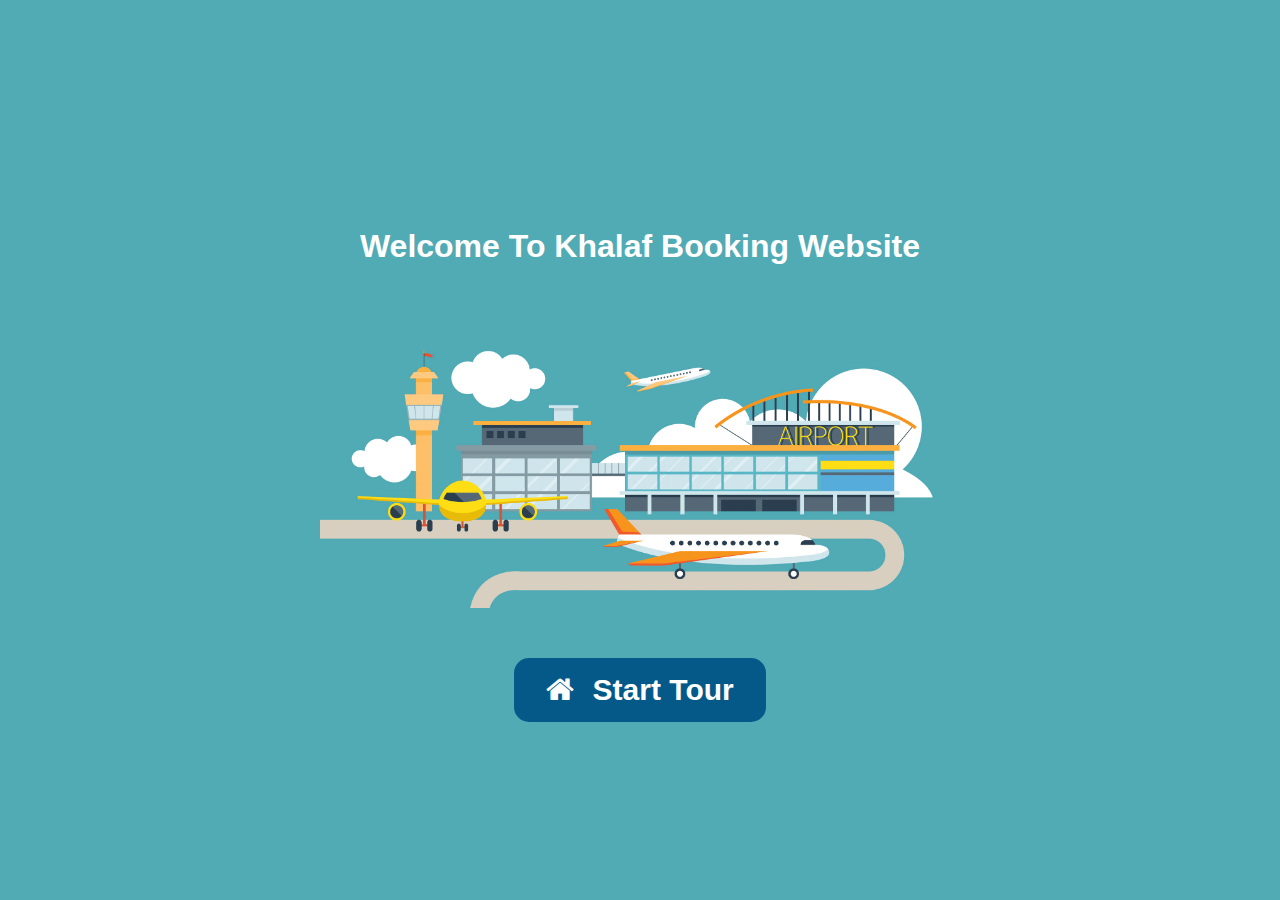
<file: Airport-Booking-System/index.html>
<!DOCTYPE html>
<html lang="en">

<head>
  <meta charset="UTF-8">
  <meta name="viewport" content="width=device-width, initial-scale=1.0">
  <title>Airport Booking</title>
  <!-- Add icon library -->
  <link rel="stylesheet" href="https://cdnjs.cloudflare.com/ajax/libs/font-awesome/4.7.0/css/font-awesome.min.css">
  <link rel="stylesheet" href="css/style.css">
</head>

<body>
  <div class="div1">
    <h1>Welcome To Khalaf Booking Website</h1>
    <img src="images/first_time_flying_airport.png" alt="Airport" style="width: 50%;">
    <a href="ChooseTripCategory.html">
      <button class="primary-btn"><i class="fa fa-home" style="margin-right: 10px;"></i> Start
        Tour</button>
    </a>
  </div>
</body>

</html>
</file>
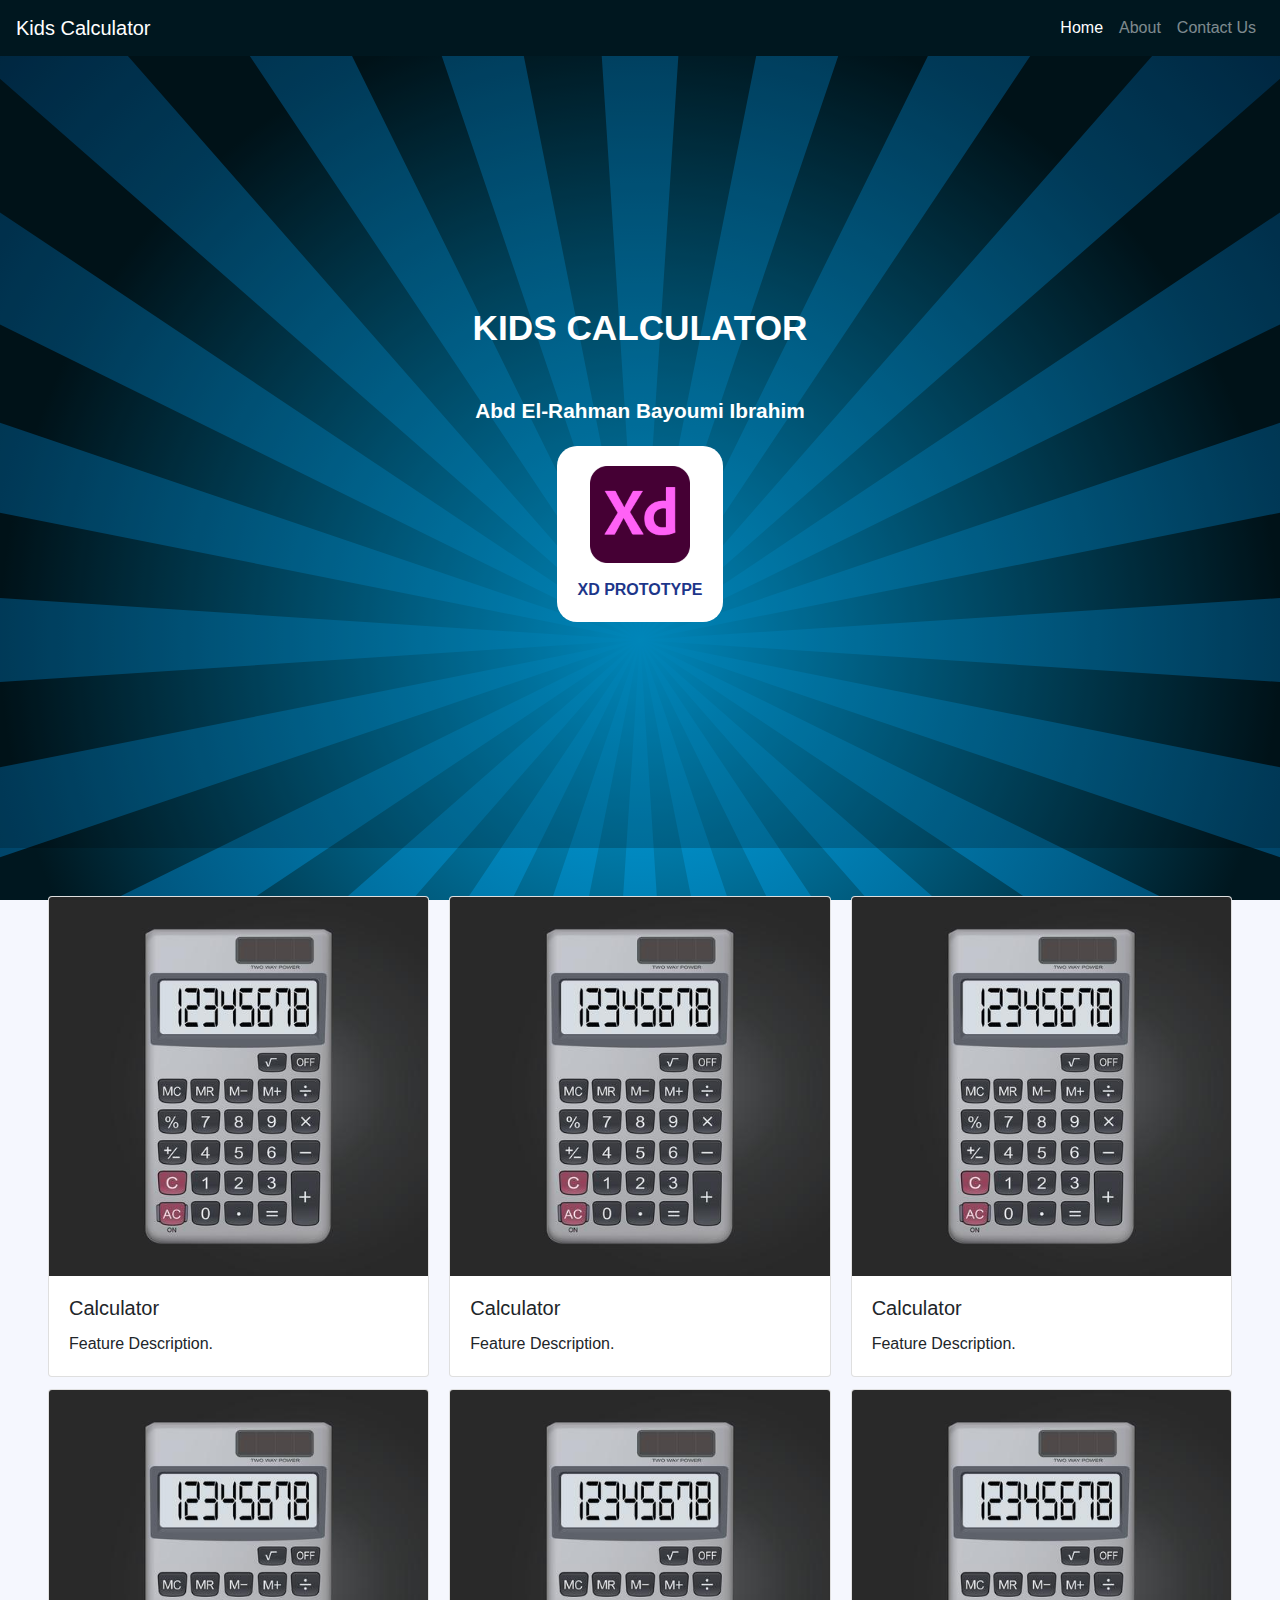
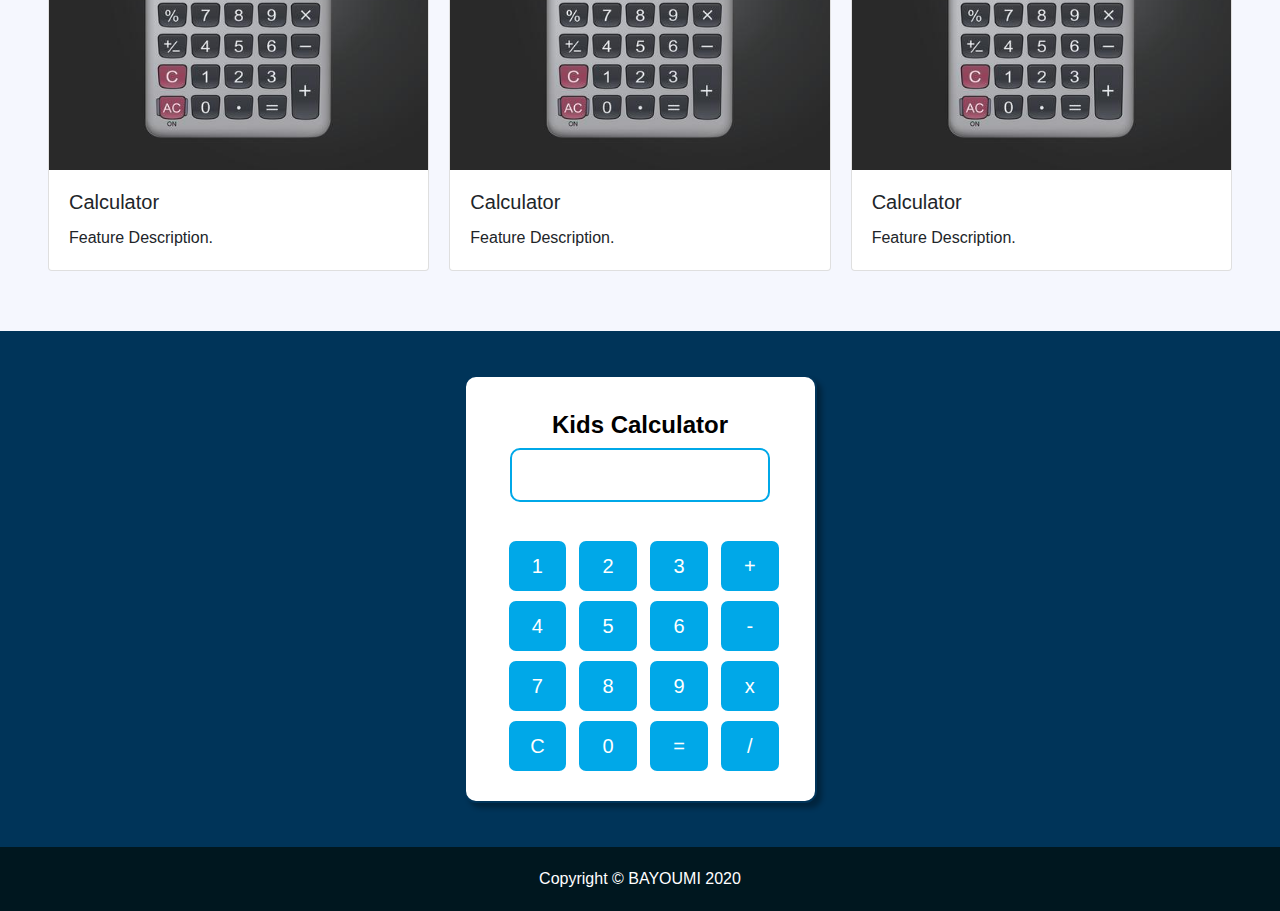
<file: Final-Project/index.html>
<!DOCTYPE html>
<html lang="en">

<head>
  <meta charset="UTF-8">
  <meta name="viewport" content="width=device-width, initial-scale=1.0">
  <title>Kids Calculator</title>
  <link rel="icon" type="image/png" href="images/favicon.png" />
  <link rel="stylesheet" href="https://stackpath.bootstrapcdn.com/bootstrap/4.5.2/css/bootstrap.min.css"
    integrity="sha384-JcKb8q3iqJ61gNV9KGb8thSsNjpSL0n8PARn9HuZOnIxN0hoP+VmmDGMN5t9UJ0Z" crossorigin="anonymous">
  <link rel="stylesheet" href="css/style.css">
</head>

<body>

  <div class="navbar navbar-expand-lg navbar-dark" style="background-color: #00171f;">
    <a class="navbar-brand" href="#">Kids Calculator</a>

    <button class="navbar-toggler" type="button" data-toggle="collapse" data-target="#navbarSupportedContent"
      aria-controls="navbarSupportedContent" aria-expanded="false" aria-label="Toggle navigation">
      <span class="navbar-toggler-icon"></span>
    </button>

    <div class="collapse navbar-collapse" id="navbarSupportedContent">
      <ul class="navbar-nav mr-auto">

      </ul>
      <ul class="navbar-nav">
        <li class="nav-item active">
          <a class="nav-link" href="#">Home <span class="sr-only">(current)</span></a>
        </li>
        <li class="nav-item">
          <a class="nav-link" href="#">About</a>
        </li>
        <li class="nav-item">
          <a class="nav-link" href="#">Contact Us</a>
        </li>
      </ul>
    </div>
  </div>
  <main>
    <header>
      <span class="title">KIDS CALCULATOR</span>
      <span class="usr">Abd El-Rahman Bayoumi Ibrahim</span>
      <div>
        <a href="https://xd.adobe.com/view/2640d24e-dbb9-42ab-a57b-a7b2ba0365bd-7313/" target="_blank" class="button">
          <figure><img src="images/xd.png" width="100px"></figure>
          <div class="text">
            XD Prototype
          </div>
        </a>
      </div>
    </header>

    <div class="card-columns m-5">
      <div class="card">
        <img src="images/7.jpg" class="card-img-top" alt="img-card">
        <div class="card-body">
          <h5 class="card-title">Calculator</h5>
          <p class="card-text">Feature Description.</p>
        </div>
      </div>
      <div class="card">
        <img src="images/7.jpg" class="card-img-top" alt="img-card">
        <div class="card-body">
          <h5 class="card-title">Calculator</h5>
          <p class="card-text">Feature Description.</p>
        </div>
      </div>
      <div class="card">
        <img src="images/7.jpg" class="card-img-top" alt="img-card">
        <div class="card-body">
          <h5 class="card-title">Calculator</h5>
          <p class="card-text">Feature Description.</p>
        </div>
      </div>
      <div class="card">
        <img src="images/7.jpg" class="card-img-top" alt="img-card">
        <div class="card-body">
          <h5 class="card-title">Calculator</h5>
          <p class="card-text">Feature Description.</p>
        </div>
      </div>
      <div class="card">
        <img src="images/7.jpg" class="card-img-top" alt="img-card">
        <div class="card-body">
          <h5 class="card-title">Calculator</h5>
          <p class="card-text">Feature Description.</p>
        </div>
      </div>
      <div class="card">
        <img src="images/7.jpg" class="card-img-top" alt="img-card">
        <div class="card-body">
          <h5 class="card-title">Calculator</h5>
          <p class="card-text">Feature Description.</p>
        </div>
      </div>
    </div>

  </main>
  <div class="calc-box">
    <!-- <div><span>Kids Calculator</span></div> -->
    <!-- <div>
    </div> -->
    <div id='calc-contain'>
      <span style="color: black;font-size: 1.5em;font-weight: 600;">Kids Calculator</span>

      <form name="calculator">
        <input type="text" name="answer"/>
        <br>

        <div><input type="button" value=" 1 " onclick="calculator.answer.value += '1'" />
          <input type="button" value=" 2 " onclick="calculator.answer.value += '2'" />
          <input type="button" value=" 3 " onclick="calculator.answer.value += '3'" />
          <input type="button" value=" + " onclick="calculator.answer.value += '+'" /></div>

        <div>
          <input type="button" value=" 4 " onclick="calculator.answer.value += '4'" />
          <input type="button" value=" 5 " onclick="calculator.answer.value += '5'" />
          <input type="button" value=" 6 " onclick="calculator.answer.value += '6'" />
          <input type="button" value=" - " onclick="calculator.answer.value += '-'" />
        </div>

        <div>
          <input type="button" value=" 7 " onclick="calculator.answer.value += '7'" />
          <input type="button" value=" 8 " onclick="calculator.answer.value += '8'" />
          <input type="button" value=" 9 " onclick="calculator.answer.value += '9'" />
          <input type="button" value=" x " onclick="calculator.answer.value += '*'" />
        </div>

        <div>
          <input type="button" value=" C " onclick="calculator.answer.value = ''" />
          <input type="button" value=" 0 " onclick="calculator.answer.value += '0'" />
          <input type="button" value=" = " onclick="calculator.answer.value = eval(calculator.answer.value)" />
          <input type="button" value=" / " onclick="calculator.answer.value += '/'" />
        </div>


      </form>
    </div>
  </div>
  <footer>
    <span>Copyright © BAYOUMI 2020</span>
  </footer>
  </div>




  <script src="https://code.jquery.com/jquery-3.5.1.slim.min.js"
    integrity="sha384-DfXdz2htPH0lsSSs5nCTpuj/zy4C+OGpamoFVy38MVBnE+IbbVYUew+OrCXaRkfj"
    crossorigin="anonymous"></script>
  <script src="https://cdn.jsdelivr.net/npm/popper.js@1.16.1/dist/umd/popper.min.js"
    integrity="sha384-9/reFTGAW83EW2RDu2S0VKaIzap3H66lZH81PoYlFhbGU+6BZp6G7niu735Sk7lN"
    crossorigin="anonymous"></script>
  <script src="https://stackpath.bootstrapcdn.com/bootstrap/4.5.2/js/bootstrap.min.js"
    integrity="sha384-B4gt1jrGC7Jh4AgTPSdUtOBvfO8shuf57BaghqFfPlYxofvL8/KUEfYiJOMMV+rV"
    crossorigin="anonymous"></script>

</body>

</html>
</file>
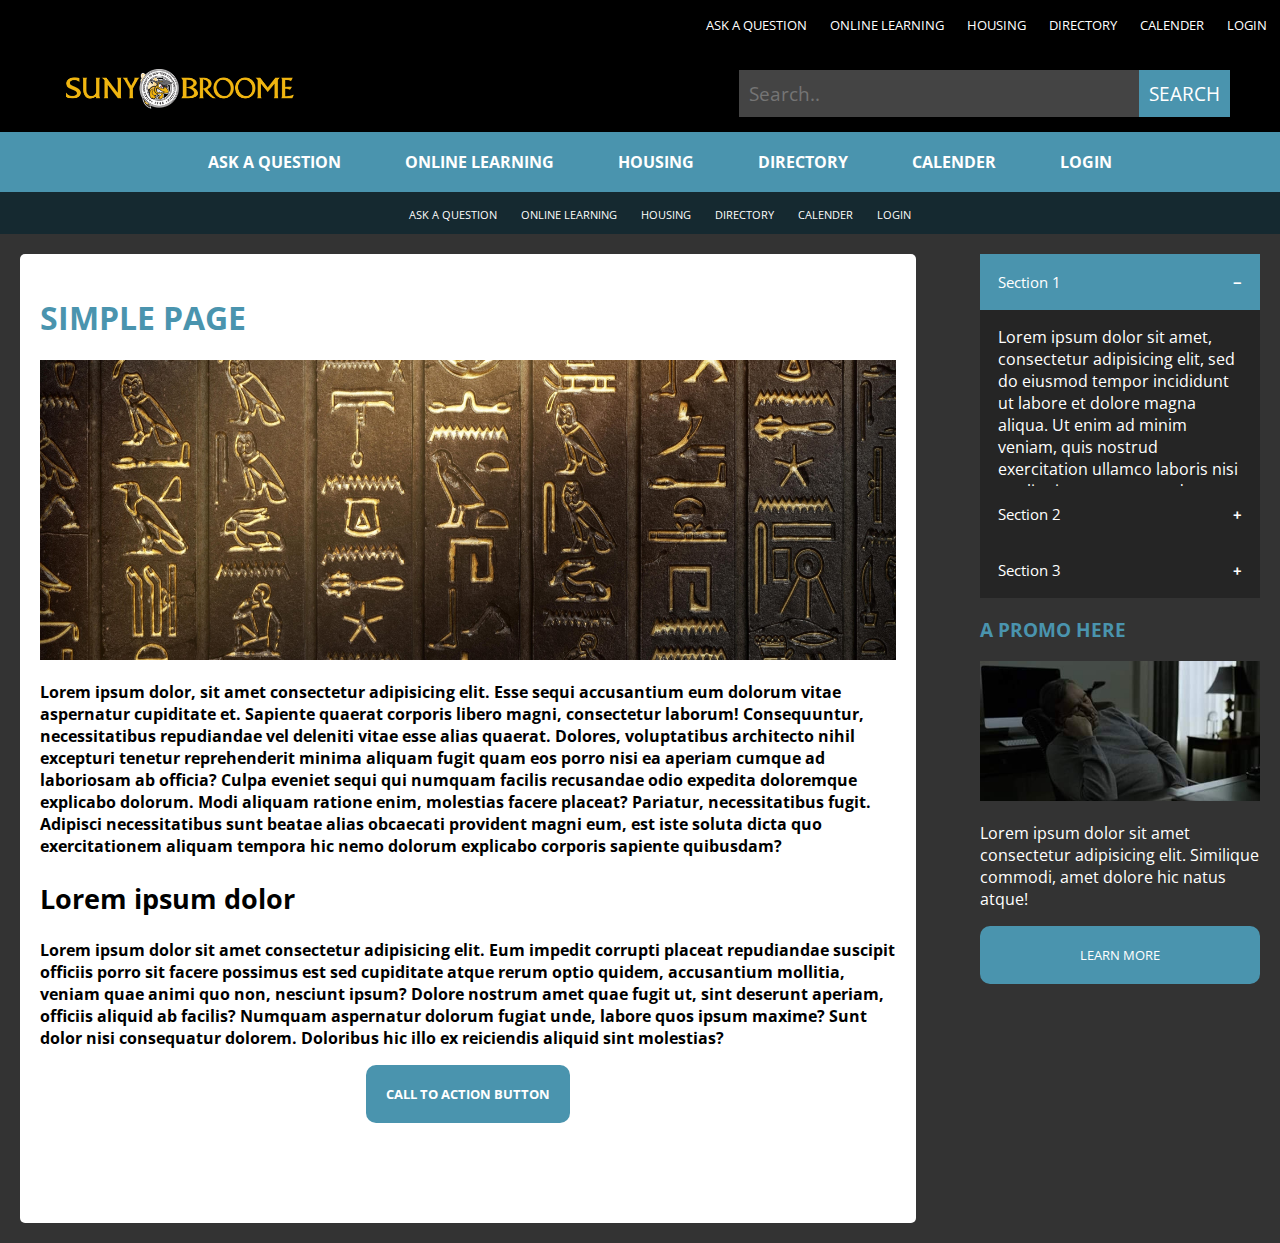
<file: HTML5-Task/index.html>
<!DOCTYPE html>
<html lang="en">

<head>
  <meta charset="UTF-8">
  <meta name="viewport" content="width=device-width, initial-scale=1.0">
  <title>Task</title>
  <link rel="stylesheet" href="https://cdnjs.cloudflare.com/ajax/libs/font-awesome/4.7.0/css/font-awesome.min.css">
  <link href="https://fonts.googleapis.com/css2?family=Open+Sans:wght@300;700&display=swap" rel="stylesheet">
  <link rel="stylesheet" href="style/style.css">
</head>

<body>
  <header>
    <nav class="top-nav">
      <ul>
        <li>ASK A QUESTION</li>
        <li>ONLINE LEARNING</li>
        <li>HOUSING</li>
        <li>DIRECTORY</li>
        <li>CALENDER</li>
        <li>LOGIN</li>
      </ul>
    </nav>

    <div class="logo-header">
      <img src="images/logo.jpg" alt="logo" width="22%">
      <div class="search-container">
        <input type="text" placeholder="Search.." name="search">
        <button>SEARCH</button>
      </div>
    </div>
    <nav class="mid-nav">
      <ul>
        <li>ASK A QUESTION</li>
        <li>ONLINE LEARNING</li>
        <li>HOUSING</li>
        <li>DIRECTORY</li>
        <li>CALENDER</li>
        <li>LOGIN</li>
      </ul>
    </nav>
    <nav class="bottom-nav">
      <ul>
        <li>ASK A QUESTION</li>
        <li>ONLINE LEARNING</li>
        <li>HOUSING</li>
        <li>DIRECTORY</li>
        <li>CALENDER</li>
        <li>LOGIN</li>
      </ul>
    </nav>
  </header>
  <div class="main">
    <aside>
      <div class="side-nav">
        <button class="accordion">Section 1</button>
        <div class="panel">
          <p>Lorem ipsum dolor sit amet, consectetur adipisicing elit, sed do eiusmod tempor incididunt ut labore et
            dolore magna aliqua. Ut enim ad minim veniam, quis nostrud exercitation ullamco laboris nisi ut aliquip ex
            ea commodo consequat.</p>
        </div>

        <button class="accordion">Section 2</button>
        <div class="panel">
          <p>Lorem ipsum dolor sit amet, consectetur adipisicing elit, sed do eiusmod tempor incididunt ut labore et
            dolore magna aliqua. Ut enim ad minim veniam, quis nostrud exercitation ullamco laboris nisi ut aliquip ex
            ea commodo consequat.</p>
        </div>

        <button class="accordion">Section 3</button>
        <div class="panel">
          <p>Lorem ipsum dolor sit amet, consectetur adipisicing elit, sed do eiusmod tempor incididunt ut labore et
            dolore magna aliqua. Ut enim ad minim veniam, quis nostrud exercitation ullamco laboris nisi ut aliquip ex
            ea commodo consequat.</p>
        </div>
      </div>

      <div class="promo">
        <h3>A PROMO HERE</h3>
        <img src="images/img03.jpg" alt="img" width="100%">
        <p>Lorem ipsum dolor sit amet consectetur adipisicing elit. Similique commodi, amet dolore hic natus atque!</p>
        <button>LEARN MORE</button>
      </div>
    </aside>

    <div class="content">
      <h1>SIMPLE PAGE</h1>
      <img src="images/img02.jpg" alt="img" width="100%" height="300px">
      <p>Lorem ipsum dolor, sit amet consectetur adipisicing elit. Esse sequi accusantium eum dolorum vitae aspernatur
        cupiditate et. Sapiente quaerat corporis libero magni, consectetur laborum! Consequuntur, necessitatibus
        repudiandae vel deleniti vitae esse alias quaerat. Dolores, voluptatibus architecto nihil excepturi tenetur
        reprehenderit minima aliquam fugit quam eos porro nisi ea aperiam cumque ad laboriosam ab officia? Culpa eveniet
        sequi qui numquam facilis recusandae odio expedita doloremque explicabo dolorum. Modi aliquam ratione enim,
        molestias facere placeat? Pariatur, necessitatibus fugit. Adipisci necessitatibus sunt beatae alias obcaecati
        provident magni eum, est iste soluta dicta quo exercitationem aliquam tempora hic nemo dolorum explicabo
        corporis sapiente quibusdam?</p>
      <h2>Lorem ipsum dolor</h2>
      <p>Lorem ipsum dolor sit amet consectetur adipisicing elit. Eum impedit corrupti placeat repudiandae suscipit
        officiis porro sit facere possimus est sed cupiditate atque rerum optio quidem, accusantium mollitia, veniam
        quae animi quo non, nesciunt ipsum? Dolore nostrum amet quae fugit ut, sint deserunt aperiam, officiis aliquid
        ab facilis? Numquam aspernatur dolorum fugiat unde, labore quos ipsum maxime? Sunt dolor nisi consequatur
        dolorem. Doloribus hic illo ex reiciendis aliquid sint molestias?</p>
      <div style="text-align: center;">
        <button>CALL TO ACTION BUTTON</button>
      </div>
    </div>
  </div>
  <script src="js/main.js"></script>
</body>

</html>
</file>
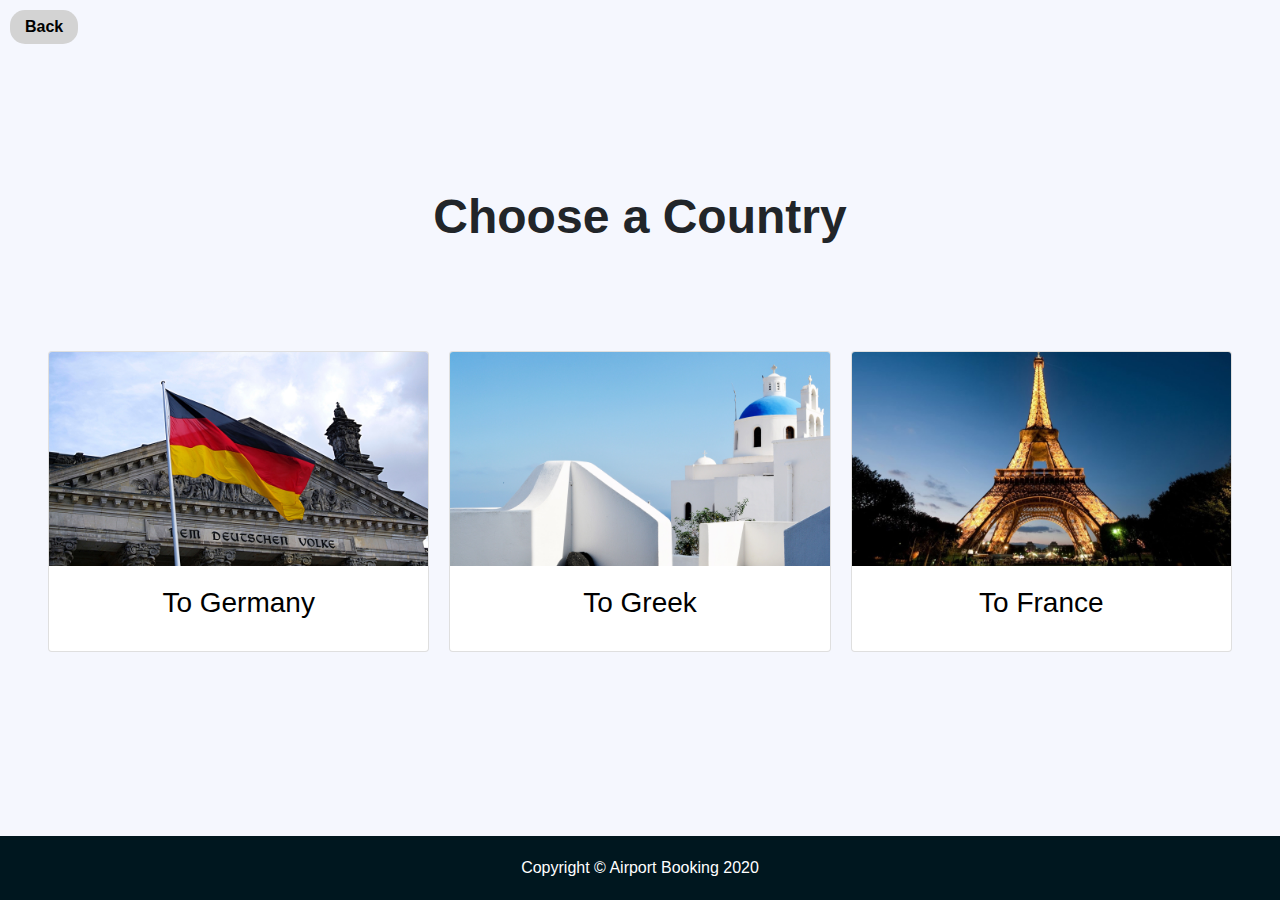
<file: Airport-Booking-System/ChooseCountry.html>
<!DOCTYPE html>
<html lang="en">

<head>
  <meta charset="UTF-8">
  <meta name="viewport" content="width=device-width, initial-scale=1.0">
  <title>Airport Booking</title>
  <link rel="stylesheet" href="https://stackpath.bootstrapcdn.com/bootstrap/4.5.2/css/bootstrap.min.css"
    integrity="sha384-JcKb8q3iqJ61gNV9KGb8thSsNjpSL0n8PARn9HuZOnIxN0hoP+VmmDGMN5t9UJ0Z" crossorigin="anonymous">
  <link rel="stylesheet" href="css/style.css">
</head>

<body>
  <div class="div2">
    <div class="back-header">
      <a href="ChooseTripCategory.html"> <button class="back-btn">Back</button></a>
    </div>
    <h1>Choose a Country</h1>

    <div class="card-columns m-5">
      <a href="GetTicket.html">
        <div class="card">
          <img src="images/germany.jpg" class="card-img-top" alt="img-card">
          <div class="card-body">
            <h3 class="card-title"> To Germany</h3>
          </div>
        </div>
      </a>
      <a href="GetTicket.html">
        <div class="card">
          <img src="images/greek.jpg" class="card-img-top" alt="img-card">
          <div class="card-body">
            <h3 class="card-title"> To Greek</h3>
          </div>
        </div>
      </a>
      <a href="GetTicket.html">
        <div class="card">
          <img src="images/france.jpg" class="card-img-top" alt="img-card">
          <div class="card-body">
            <h3 class="card-title"> To France</h3>
          </div>
        </div>
      </a>
    </div>
  </div>
  <footer>
    <span>Copyright © Airport Booking 2020</span>
  </footer>

  <script src="https://code.jquery.com/jquery-3.5.1.slim.min.js"
    integrity="sha384-DfXdz2htPH0lsSSs5nCTpuj/zy4C+OGpamoFVy38MVBnE+IbbVYUew+OrCXaRkfj"
    crossorigin="anonymous"></script>
  <script src="https://cdn.jsdelivr.net/npm/popper.js@1.16.1/dist/umd/popper.min.js"
    integrity="sha384-9/reFTGAW83EW2RDu2S0VKaIzap3H66lZH81PoYlFhbGU+6BZp6G7niu735Sk7lN"
    crossorigin="anonymous"></script>
  <script src="https://stackpath.bootstrapcdn.com/bootstrap/4.5.2/js/bootstrap.min.js"
    integrity="sha384-B4gt1jrGC7Jh4AgTPSdUtOBvfO8shuf57BaghqFfPlYxofvL8/KUEfYiJOMMV+rV"
    crossorigin="anonymous"></script>

</body>

</html>
</file>
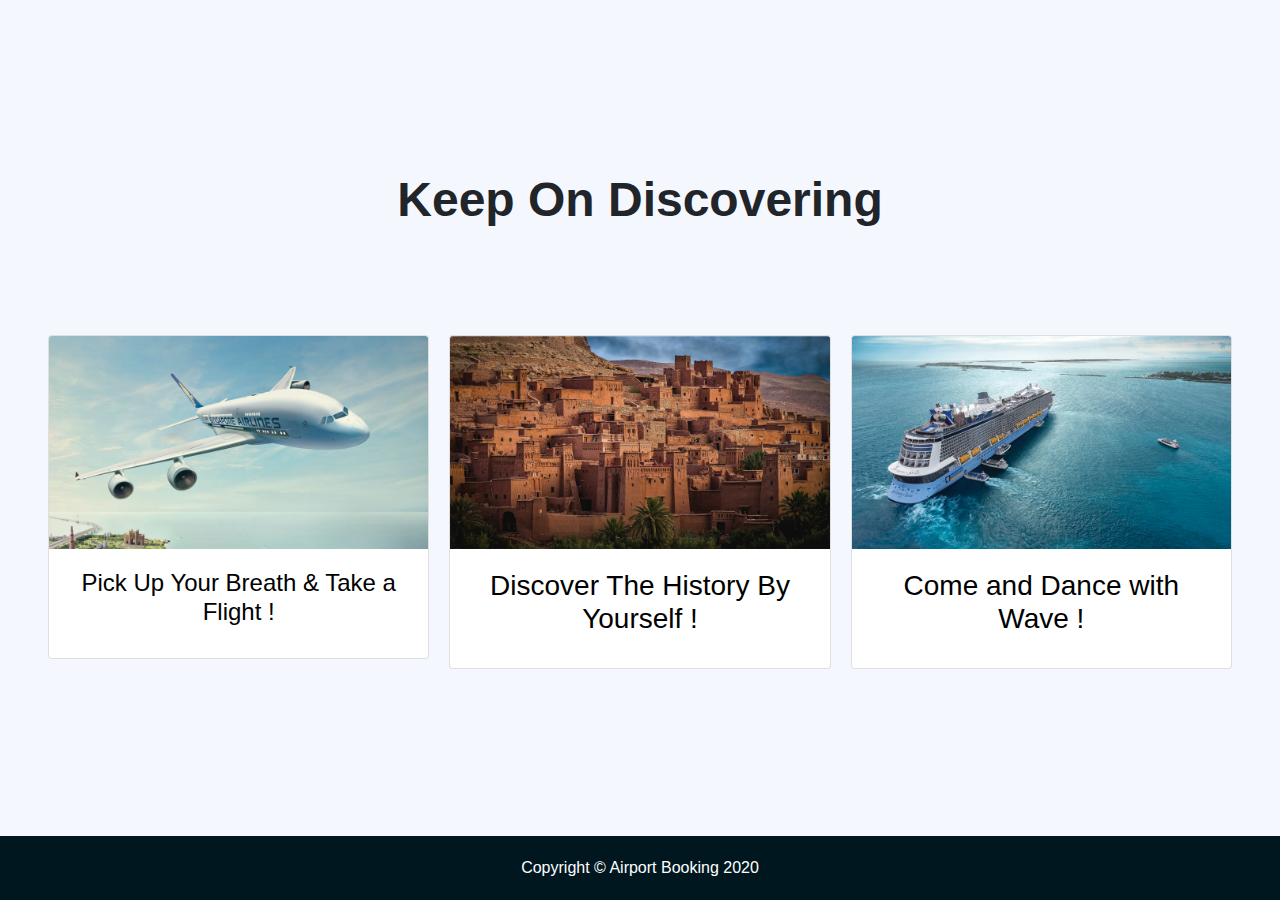
<file: Airport-Booking-System/ChooseTripCategory.html>
<!DOCTYPE html>
<html lang="en">

<head>
  <meta charset="UTF-8">
  <meta name="viewport" content="width=device-width, initial-scale=1.0">
  <title>Airport Booking</title>
  <link rel="stylesheet" href="https://stackpath.bootstrapcdn.com/bootstrap/4.5.2/css/bootstrap.min.css"
    integrity="sha384-JcKb8q3iqJ61gNV9KGb8thSsNjpSL0n8PARn9HuZOnIxN0hoP+VmmDGMN5t9UJ0Z" crossorigin="anonymous">
  <link rel="stylesheet" href="css/style.css">
</head>

<body>
  <div class="div2">
    <h1>Keep On Discovering</h1>

    <div class="card-columns m-5">
      <a href="ChooseCountry.html">
        <div class="card">
          <img src="images/card01.jpg" class="card-img-top" alt="img-card">
          <div class="card-body">
            <h4 class="card-title"> Pick Up Your Breath & Take a Flight !</h4>
            <!-- <p class="card-text">Feature Description.</p> -->
          </div>
        </div>
      </a>
      <a href="ChooseCountry.html">
        <div class="card">
          <img src="images/card02.jpg" class="card-img-top" alt="img-card">
          <div class="card-body">
            <h3 class="card-title"> Discover The History By Yourself !</h3>
            <!-- <p class="card-text">Feature Description.</p> -->
          </div>
        </div>
      </a>
      <a href="ChooseCountry.html">
        <div class="card">
          <img src="images/card03.jpg" class="card-img-top" alt="img-card">
          <div class="card-body">
            <h3 class="card-title"> Come and Dance with Wave !</h3>
            <!-- <p class="card-text">Feature Description.</p> -->
          </div>
        </div>
      </a>
    </div>
  </div>
  <footer>
    <span>Copyright © Airport Booking 2020</span>
  </footer>

  <script src="https://code.jquery.com/jquery-3.5.1.slim.min.js"
    integrity="sha384-DfXdz2htPH0lsSSs5nCTpuj/zy4C+OGpamoFVy38MVBnE+IbbVYUew+OrCXaRkfj"
    crossorigin="anonymous"></script>
  <script src="https://cdn.jsdelivr.net/npm/popper.js@1.16.1/dist/umd/popper.min.js"
    integrity="sha384-9/reFTGAW83EW2RDu2S0VKaIzap3H66lZH81PoYlFhbGU+6BZp6G7niu735Sk7lN"
    crossorigin="anonymous"></script>
  <script src="https://stackpath.bootstrapcdn.com/bootstrap/4.5.2/js/bootstrap.min.js"
    integrity="sha384-B4gt1jrGC7Jh4AgTPSdUtOBvfO8shuf57BaghqFfPlYxofvL8/KUEfYiJOMMV+rV"
    crossorigin="anonymous"></script>

</body>

</html>
</file>
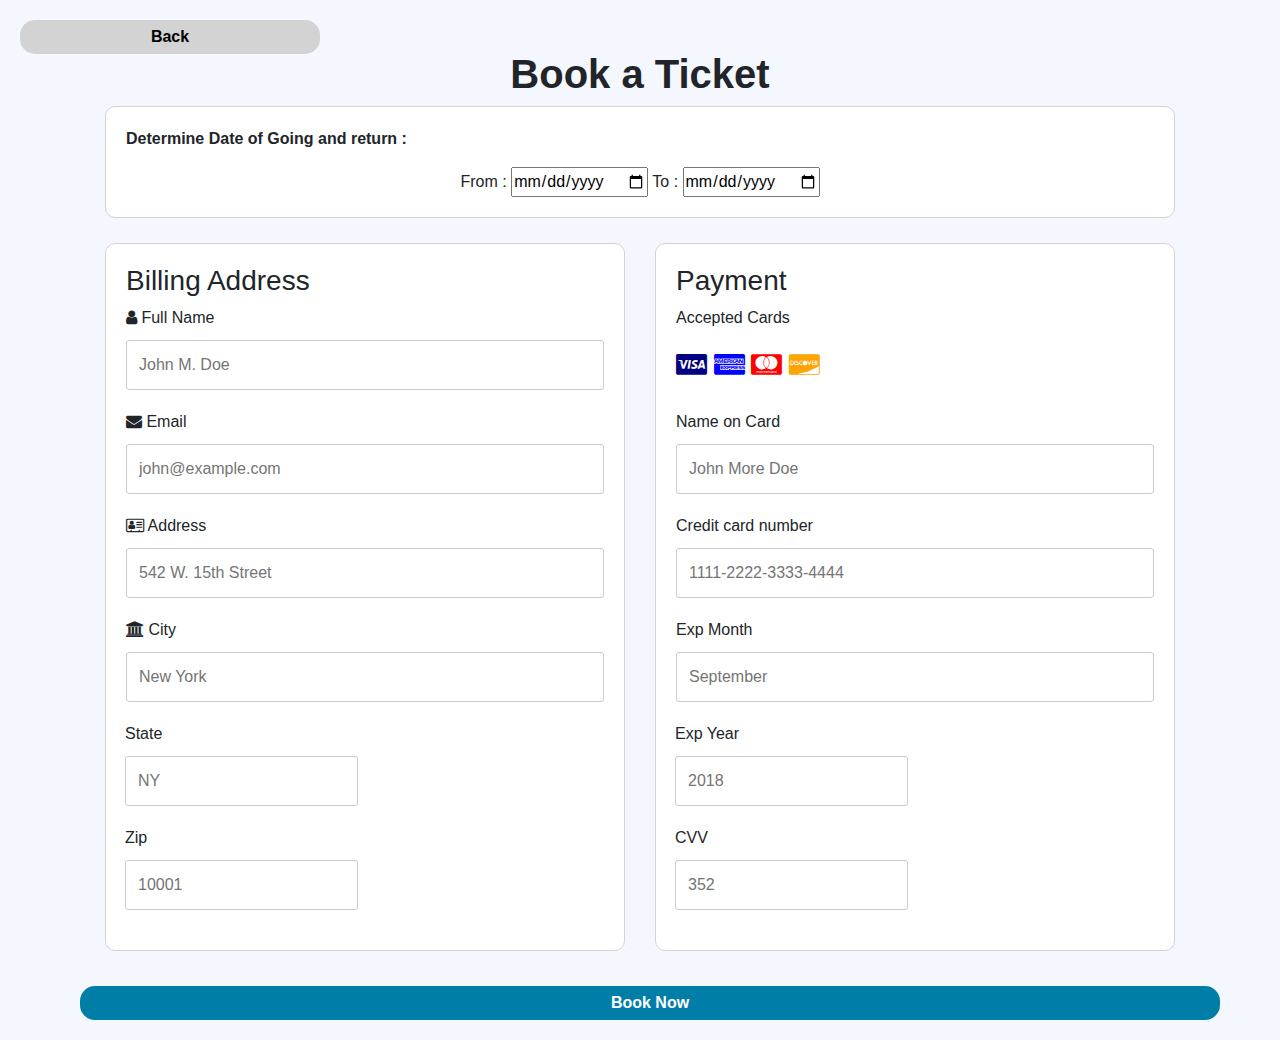
<file: Airport-Booking-System/GetTicket.html>
<!DOCTYPE html>
<html lang="en">

<head>
  <meta charset="UTF-8">
  <meta name="viewport" content="width=device-width, initial-scale=1.0">
  <title>Airport Booking</title>

  <script src="//ajax.googleapis.com/ajax/libs/jquery/1.9.1/jquery.min.js"></script>
  <link rel="stylesheet" href="css/notification.css">


  <link rel="stylesheet" href="https://stackpath.bootstrapcdn.com/bootstrap/4.5.2/css/bootstrap.min.css"
    integrity="sha384-JcKb8q3iqJ61gNV9KGb8thSsNjpSL0n8PARn9HuZOnIxN0hoP+VmmDGMN5t9UJ0Z" crossorigin="anonymous">
  <link rel="stylesheet" href="https://cdnjs.cloudflare.com/ajax/libs/font-awesome/4.7.0/css/font-awesome.min.css">
  <link rel="stylesheet" href="css/style.css">
  <link rel="stylesheet" href="css/GetTicket.css">

</head>

<body>
  <div class="div2">
    <div class="back-header" style="padding: 20px;">
      <a href="ChooseCountry.html"> <button class="back-btn" style="width: 50px;">Back</button></a>
    </div>
    <div class="main-content">
      <h1 style="font-weight: bold;">Book a Ticket</h1>
      <div class="sub-container" style="margin-right: 35px;margin-left: 35px;margin-bottom: 20px;">
        <p style="text-align:left;"><b>Determine Date of Going and return :</b> <br></p>
        From : <input type="date"> To : <input type="date">
      </div>
      <div class="container">
        <div class="sub-container">
          <h3>Billing Address</h3>
          <label for="fname"><i class="fa fa-user"></i> Full Name</label>
          <input type="text" id="fname" name="firstname" placeholder="John M. Doe">
          <label for="email"><i class="fa fa-envelope"></i> Email</label>
          <input type="text" id="email" name="email" placeholder="john@example.com">
          <label for="adr"><i class="fa fa-address-card-o"></i> Address</label>
          <input type="text" id="adr" name="address" placeholder="542 W. 15th Street">
          <label for="city"><i class="fa fa-institution"></i> City</label>
          <input type="text" id="city" name="city" placeholder="New York">

          <div class="row">
            <div class="row-item">
              <label for="state">State</label>
              <input type="text" id="state" name="state" placeholder="NY">
            </div>
            <div class="row-item">
              <label for="zip">Zip</label>
              <input type="text" id="zip" name="zip" placeholder="10001">
            </div>
          </div>
        </div>

        <div class="sub-container">
          <h3>Payment</h3>
          <label for="fname">Accepted Cards</label>
          <div class="icon-container">
            <i class="fa fa-cc-visa" style="color:navy;"></i>
            <i class="fa fa-cc-amex" style="color:blue;"></i>
            <i class="fa fa-cc-mastercard" style="color:red;"></i>
            <i class="fa fa-cc-discover" style="color:orange;"></i>
          </div>
          <label for="cname">Name on Card</label>
          <input type="text" id="cname" name="cardname" placeholder="John More Doe">
          <label for="ccnum">Credit card number</label>
          <input type="text" id="ccnum" name="cardnumber" placeholder="1111-2222-3333-4444">
          <label for="expmonth">Exp Month</label>
          <input type="text" id="expmonth" name="expmonth" placeholder="September">

          <div class="row">
            <div class="row-item">
              <label for="expyear">Exp Year</label>
              <input type="text" id="expyear" name="expyear" placeholder="2018">
            </div>
            <div class="row-item">
              <label for="cvv">CVV</label>
              <input type="text" id="cvv" name="cvv" placeholder="352">
            </div>
          </div>
        </div>
      </div>

      <div style="width: 100%;">
        <!-- <label> <input type="checkbox" checked="checked" name="sameadr"> Shipping address same as billing </label> -->
        <button class="submit-button success">Book Now</button>
      </div>
    </div>
  </div>


  <script src="js/notification.js"></script>
  <script src="https://code.jquery.com/jquery-3.5.1.slim.min.js"
    integrity="sha384-DfXdz2htPH0lsSSs5nCTpuj/zy4C+OGpamoFVy38MVBnE+IbbVYUew+OrCXaRkfj"
    crossorigin="anonymous"></script>
  <script src="https://cdn.jsdelivr.net/npm/popper.js@1.16.1/dist/umd/popper.min.js"
    integrity="sha384-9/reFTGAW83EW2RDu2S0VKaIzap3H66lZH81PoYlFhbGU+6BZp6G7niu735Sk7lN"
    crossorigin="anonymous"></script>
  <script src="https://stackpath.bootstrapcdn.com/bootstrap/4.5.2/js/bootstrap.min.js"
    integrity="sha384-B4gt1jrGC7Jh4AgTPSdUtOBvfO8shuf57BaghqFfPlYxofvL8/KUEfYiJOMMV+rV"
    crossorigin="anonymous"></script>

</body>

</html>
</file>
<file: Airport-Booking-System/css/style.css>
* {
  /* @import url('https://fonts.googleapis.com/css2?family=Rubik:wght@400;500;800&display=swap');
  font-family: 'Rubik', sans-serif; */
}
* {
  margin: 0;
  padding: 0;
  box-sizing: border-box;
  transition: all ease 0.5s;
  font-family: "Open Sans", sans-serif;
}

:root {
  --bg-color: #f5f7fe;
  --primary: #00a8e8;
  --primary-dark: #007ea7;
  --secondary: #003459;
  --secondary-dark: #00171f;
}

body {
  background-color: var(--bg-color);
}

main {
  /* padding: 20px 40px; */
  display: flex;
  flex-direction: column;
  flex-wrap: wrap;
}

.div1 {
  background-color: #50abb5;
  width: 100vw;
  height: 100vh;
  display: flex;
  flex-direction: column;
  justify-content: center;
  align-items: center;
  text-align: center;
}
.div1 > h1 {
  color: white;
  /* font-size: 3rem; */
  margin-bottom: 50px;
  margin-top: 50px;
}
.primary-btn {
  margin-top: 50px;
  display: inline-block;

  background-color: #055988;
  border: none;
  border-radius: 15px;
  padding: 15px 32px;

  text-align: center;
  text-decoration: none;

  color: white;
  font-size: 30px;
  font-weight: bold;
}
.primary-btn:hover {
  background: var(--secondary-dark);
  transform: scale(1.2);
}

.div2 {
  width: 100vw;
  height: 100vh;
  display: flex;
  flex-direction: column;
  justify-content: center;
  align-items: center;
  text-align: center;
  /* padding-bottom: 200px; */
}
.div2 > h1 {
  font-size: 3rem;
  font-weight: bold;
}

.card {
  color: black;
  text-decoration: none;
  margin-top: 50px;
  margin-bottom: 50px;
  /* max-height: 320px; */
}

.card:hover {
  transform: scale(1.05);
  border-radius: 20px;
}
.card:hover > img {
  border-radius: 20px 20px 0px 0px;
}

footer {
  position: fixed;
  bottom: 0;
  background-color: var(--secondary-dark);
  color: #fff;
  padding: 20px;
  width: 100%;
  text-align: center;
}
.back-header {
  position: absolute;
  top: 0;
  width: 100%;
  text-align: left;
  padding: 10px;
}
.back-btn {
  display: inline-block;
  background-color: lightgray;
  border-radius: 15px;
  border: none;
  padding: 5px 15px;

  text-align: center;
  text-decoration: none;

  color: black;
  font-weight: bold;
}
.submit-button {
  display: inline-block;
  background-color: var(--primary-dark);
  border-radius: 15px;
  border: none;
  padding: 5px 15px;

  text-align: center;
  text-decoration: none;

  color: white;
  font-weight: bold;
  width: 100%;
  margin: 20px 10px;
}
</file>
<file: Final-Project/css/style.css>
* {
  margin: 0;
  padding: 0;
  box-sizing: border-box;
  transition: all ease 0.5s;
  font-family: "Open Sans", sans-serif;
}

:root {
  --bg-color: #f5f7fe;
  --primary: #00a8e8;
  --primary-dark: #007ea7;
  --secondary: #003459;
  --secondary-dark: #00171f;
}

body {
  justify-content: center;
  align-items: center;
  min-height: 100vh;
  background-color: var(--bg-color);
  background-image: url("data:image/svg+xml,%3Csvg xmlns='http://www.w3.org/2000/svg' width='100%25' height='100%25' viewBox='0 0 800 800'%3E%3Cdefs%3E%3CradialGradient id='a' cx='400' cy='400' r='50%25' gradientUnits='userSpaceOnUse'%3E%3Cstop offset='0' stop-color='%2300a8e8'/%3E%3Cstop offset='1' stop-color='%2300171f'/%3E%3C/radialGradient%3E%3CradialGradient id='b' cx='400' cy='400' r='70%25' gradientUnits='userSpaceOnUse'%3E%3Cstop offset='0' stop-color='%2300a8e8'/%3E%3Cstop offset='1' stop-color='%23003459'/%3E%3C/radialGradient%3E%3C/defs%3E%3Crect fill='url(%23a)' width='800' height='800'/%3E%3Cg fill-opacity='.8'%3E%3Cpath fill='url(%23b)' d='M998.7 439.2c1.7-26.5 1.7-52.7 0.1-78.5L401 399.9c0 0 0-0.1 0-0.1l587.6-116.9c-5.1-25.9-11.9-51.2-20.3-75.8L400.9 399.7c0 0 0-0.1 0-0.1l537.3-265c-11.6-23.5-24.8-46.2-39.3-67.9L400.8 399.5c0 0 0-0.1-0.1-0.1l450.4-395c-17.3-19.7-35.8-38.2-55.5-55.5l-395 450.4c0 0-0.1 0-0.1-0.1L733.4-99c-21.7-14.5-44.4-27.6-68-39.3l-265 537.4c0 0-0.1 0-0.1 0l192.6-567.4c-24.6-8.3-49.9-15.1-75.8-20.2L400.2 399c0 0-0.1 0-0.1 0l39.2-597.7c-26.5-1.7-52.7-1.7-78.5-0.1L399.9 399c0 0-0.1 0-0.1 0L282.9-188.6c-25.9 5.1-51.2 11.9-75.8 20.3l192.6 567.4c0 0-0.1 0-0.1 0l-265-537.3c-23.5 11.6-46.2 24.8-67.9 39.3l332.8 498.1c0 0-0.1 0-0.1 0.1L4.4-51.1C-15.3-33.9-33.8-15.3-51.1 4.4l450.4 395c0 0 0 0.1-0.1 0.1L-99 66.6c-14.5 21.7-27.6 44.4-39.3 68l537.4 265c0 0 0 0.1 0 0.1l-567.4-192.6c-8.3 24.6-15.1 49.9-20.2 75.8L399 399.8c0 0 0 0.1 0 0.1l-597.7-39.2c-1.7 26.5-1.7 52.7-0.1 78.5L399 400.1c0 0 0 0.1 0 0.1l-587.6 116.9c5.1 25.9 11.9 51.2 20.3 75.8l567.4-192.6c0 0 0 0.1 0 0.1l-537.3 265c11.6 23.5 24.8 46.2 39.3 67.9l498.1-332.8c0 0 0 0.1 0.1 0.1l-450.4 395c17.3 19.7 35.8 38.2 55.5 55.5l395-450.4c0 0 0.1 0 0.1 0.1L66.6 899c21.7 14.5 44.4 27.6 68 39.3l265-537.4c0 0 0.1 0 0.1 0L207.1 968.3c24.6 8.3 49.9 15.1 75.8 20.2L399.8 401c0 0 0.1 0 0.1 0l-39.2 597.7c26.5 1.7 52.7 1.7 78.5 0.1L400.1 401c0 0 0.1 0 0.1 0l116.9 587.6c25.9-5.1 51.2-11.9 75.8-20.3L400.3 400.9c0 0 0.1 0 0.1 0l265 537.3c23.5-11.6 46.2-24.8 67.9-39.3L400.5 400.8c0 0 0.1 0 0.1-0.1l395 450.4c19.7-17.3 38.2-35.8 55.5-55.5l-450.4-395c0 0 0-0.1 0.1-0.1L899 733.4c14.5-21.7 27.6-44.4 39.3-68l-537.4-265c0 0 0-0.1 0-0.1l567.4 192.6c8.3-24.6 15.1-49.9 20.2-75.8L401 400.2c0 0 0-0.1 0-0.1L998.7 439.2z'/%3E%3C/g%3E%3C/svg%3E");
  background-attachment: fixed;
  background-size: cover;
}
nav {
  background-color: var(--secondary-dark);
  display: flex;
  justify-content: space-between;
  align-items: center;
  width: 100%;
}
nav a {
  color: #fff;
  text-decoration: none;
  margin: 0px 10px;
  padding: 10px;
}
nav a:hover {
  background-color: var(--secondary);
}
nav div {
  margin: 0px;
}
main {
  /* padding: 20px 40px; */
  display: flex;
  flex-direction: column;
  flex-wrap: wrap;
}
header {
  background-color: rgba(0, 0, 0, 0.2);
  /* margin: 20px; */
  /* border-radius: 30px; */
  color: #fff;
  padding: 40px 0px;
  height: 88vh;
  display: flex;
  flex-direction: column;
  align-content: center;
  justify-content: center;
  text-align: center;
}
.usr {
  font-size: 1.3em;
  font-weight: 700;
}
.title {
  font-weight: 700;
  font-size: 2.2em;
}
header > span,
header > .button {
  padding: 20px;
}
.button {
  background: #fff;
  color: var(--primary);
  border-radius: 20px;
  display: inline-block;
  padding: 20px;
  text-align: center;
  text-decoration: none;
}
.button:hover {
  background: var(--secondary-dark);
  transform: scale(1.2);
}
.button:hover .text {
  color: #fff;
}
.button figure {
  margin: 0 0 15px;
}

.button figure img {
  width: 100px;
}

.button .text {
  font-weight: bold;
  text-transform: uppercase;
  color: #1d368a;
  /* margin: 0 0 15px; */
  font-size: 16px;
  text-decoration: none;
}
footer {
  background-color: var(--secondary-dark);
  color: #fff;
  padding: 20px;
  width: 100%;
  text-align: center;
}

.calc-box {
  display: flex;
  text-align: center;
  justify-content: center;
  align-content: center;
  background-color: var(--secondary);
  color: white;
}

#calc-contain {
  display: flex;
  flex-direction: column;
  background-color: white;
  border: 2px solid var(--secondary);
  /* -moz-box-shadow: 5px 5px 5px rgba(0, 0, 0, 0.3); */
  /* -webkit-box-shadow: 5px 5px 5px rgba(0, 0, 0, 0.3); */
  box-shadow: 5px 5px 5px rgba(0, 0, 0, 0.3);
  /* filter: drop-shadow(0 0 0.1705rem black); */
  /* width: 400px; */
  border-radius: 12px;
  margin: 44px 20px;
  padding: 30px;
}
#calc-contain div {
  display: flex;
  flex-direction: row;
}
input[type="button"] {
  background: var(--primary);
  color: #fff;
  width: 20%;
  font-size: 20px;
  font-weight: 500;
  border-radius: 7px;
  margin-left: 13px;
  margin-top: 10px;
  padding: 10px;
  border: none;
  outline: none;
}

input[type="button"]:active {
  background-color: var(--secondary-dark);
  color: #fff;
  box-shadow: 0 3px black;
  /* transform: translateY(4px); */
  transform: scale(1.1);
}

input[type="button"]:hover {
  background-color: var(--secondary);
  color: white;
}

input[type="text"] {
  position: relative;
  display: block;
  width: 90%;
  margin: 5px auto;
  font-size: 20px;
  padding: 10px;
  /* drop-shadow(3 1 0.3475rem var(--secondary-dark));  */
  border: 2px solid var(--primary);
  border-radius: 10px;
  outline: none;
}
@media only screen and (max-width: 1024px) {
  .col-3 {
    width: 40%;
  }
}
@media only screen and (max-width: 768px) {
  .col-3 {
    width: 60%;
  }
  .img-card {
    margin: 20px 10px;
  }
  .calc-box {
    flex-direction: column;
  }
  header > h1,
  header > h2,
  header > .button {
    transform: scale(0.8);
    padding: 10px;
  }
}
/* @media only screen and (max-width: 400px) {
  #calc-contain {
    transform: scale(0.7);
    margin: 0px;
  }
  header > div {
    transform: scale(0.8);
  }
}
@media only screen and (max-width: 320px) {
  #calc-contain {
    transform: translateX(100px);
    transform: scale(0.5);
  }
  .calc-box{
    height: 300px;
    margin-top: 50px;
    text-align: center;
  }
} */
</file>
<file: HTML5-Task/style/style.css>
* {
  box-sizing: border-box;
  font-family: "Open Sans", sans-serif;
}
html,
body {
  height: 100%;
  margin: 0;
  padding: 0;
}
nav {
  color: #fff;
  background-color: black;
  padding: 3px;
}
nav > ul > li {
  display: inline;
  text-decoration: none;
  margin: 0px 10px;
}
.top-nav {
  text-align: right;
  font-size: 0.8em;
}
.logo-header {
  background-color: black;
  padding: 0px 50px;
}

.logo-header .search-container {
  float: right;
  padding: 20px 0px;
}

.logo-header input[type="text"] {
  padding: 10px;
  border: none;
  width: 400px;
  background-color: #444444;
  color: #d0cec8;
  font-size: 1.2em;
}

.logo-header .search-container button {
  float: right;
  font-size: 1.2em;
  padding: 10px;
  background: #4a94ae;
  color: white;
  border: none;
  cursor: pointer;
}

.mid-nav {
  text-align: center;
  background-color: #4a94ae;
  font-weight: bold;
}
.mid-nav > ul > li {
  margin: auto 30px;
}
.bottom-nav {
  text-align: center;
  background-color: #152930;
  padding: 10px;
}
.bottom-nav > ul > li {
  margin: auto 10px;
  font-size: 0.7em;
}
.bottom-nav > ul {
  margin: 0px;
}
.main {
  background-color: #333333;
  color: white;
  width: 100%;
  display: inline-block;
}
.main > aside {
  padding: 20px;
  float: right;
  width: 25%;
}
.accordion {
  background-color: #252525;
  color: #fff;
  cursor: pointer;
  padding: 18px;
  width: 100%;
  border: none;
  text-align: left;
  outline: none;
  font-size: 15px;
  transition: 0.4s;
}

.active,
.accordion:hover {
  background-color: #4a94ae;
}

.accordion:after {
  content: "\002B";
  color: #fff;
  font-weight: bold;
  float: right;
  margin-left: 5px;
}

.active:after {
  content: "\2212";
}

.panel {
  padding: 0 18px;
  background-color: #252525;
  color: #fff;
  max-height: 0;
  overflow: hidden;
  transition: max-height 0.2s ease-out;
}
.promo > button {
  background-color: #4a94ae;
  color: #fff;
  border: none;
  cursor: pointer;
  padding: 20px;
  width: 100%;
  border-radius: 10px;
}
.promo > h3 {
  color: #4a94ae;
}
.content {
  background-color: white;
  color: #000;
  border-radius: 5px;
  padding: 20px;
  padding-bottom: 100px;
  width: 70%;
  margin: 20px;
  margin-right: 0px;
  display: inline-block;
}
.content > h1 {
  color: #4a94ae;
}
.content > h2 {
  font-size: 1.7em;
}
.content > p {
  font-weight: bold;
}

.content > div > button {
  background-color: #4a94ae;
  color: #fff;
  border: none;
  cursor: pointer;
  padding: 20px;
  border-radius: 10px;
  font-weight: bold;
}
</file>
<file: Airport-Booking-System/css/notification.css>
/* @import "compass/css3"; */

.alertify,
.alertify-show,
.alertify-log {
  -webkit-transition: all 500ms cubic-bezier(0.175, 0.885, 0.32, 1.275);
  -moz-transition: all 500ms cubic-bezier(0.175, 0.885, 0.32, 1.275);
  -ms-transition: all 500ms cubic-bezier(0.175, 0.885, 0.32, 1.275);
  -o-transition: all 500ms cubic-bezier(0.175, 0.885, 0.32, 1.275);
  transition: all 500ms cubic-bezier(0.175, 0.885, 0.32, 1.275); /* easeOutBack */
}
.alertify-hide {
  -webkit-transition: all 250ms cubic-bezier(0.6, -0.28, 0.735, 0.045);
  -moz-transition: all 250ms cubic-bezier(0.6, -0.28, 0.735, 0.045);
  -ms-transition: all 250ms cubic-bezier(0.6, -0.28, 0.735, 0.045);
  -o-transition: all 250ms cubic-bezier(0.6, -0.28, 0.735, 0.045);
  transition: all 250ms cubic-bezier(0.6, -0.28, 0.735, 0.045); /* easeInBack */
}
.alertify-log-hide {
  -webkit-transition: all 500ms cubic-bezier(0.6, -0.28, 0.735, 0.045);
  -moz-transition: all 500ms cubic-bezier(0.6, -0.28, 0.735, 0.045);
  -ms-transition: all 500ms cubic-bezier(0.6, -0.28, 0.735, 0.045);
  -o-transition: all 500ms cubic-bezier(0.6, -0.28, 0.735, 0.045);
  transition: all 500ms cubic-bezier(0.6, -0.28, 0.735, 0.045); /* easeInBack */
}
.alertify-cover {
  position: fixed;
  z-index: 99999;
  top: 0;
  right: 0;
  bottom: 0;
  left: 0;
  background-color: white;
  filter: alpha(opacity=0);
  opacity: 0;
}
.alertify-cover-hidden {
  display: none;
}
.alertify {
  position: fixed;
  z-index: 99999;
  top: 50px;
  left: 50%;
  width: 550px;
  margin-left: -275px;
  opacity: 1;
}
.alertify-hidden {
  -webkit-transform: translate(0, -150px);
  -moz-transform: translate(0, -150px);
  -ms-transform: translate(0, -150px);
  -o-transform: translate(0, -150px);
  transform: translate(0, -150px);
  opacity: 0;
  display: none;
}
/* overwrite display: none; for everything except IE6-8 */
:root * > .alertify-hidden {
  display: block;
  visibility: hidden;
}
.alertify-logs {
  position: fixed;
  z-index: 5000;
  bottom: 10px;
  right: 10px;
  width: 300px;
}
.alertify-logs-hidden {
  display: none;
}
.alertify-log {
  display: block;
  margin-top: 10px;
  position: relative;
  right: -300px;
  opacity: 0;
}
.alertify-log-show {
  right: 0;
  opacity: 1;
}
.alertify-log-hide {
  -webkit-transform: translate(300px, 0);
  -moz-transform: translate(300px, 0);
  -ms-transform: translate(300px, 0);
  -o-transform: translate(300px, 0);
  transform: translate(300px, 0);
  opacity: 0;
}
.alertify-dialog {
  padding: 25px;
}
.alertify-resetFocus {
  border: 0;
  clip: rect(0 0 0 0);
  height: 1px;
  margin: -1px;
  overflow: hidden;
  padding: 0;
  position: absolute;
  width: 1px;
}
.alertify-inner {
  text-align: center;
}
.alertify-text {
  margin-bottom: 15px;
  width: 100%;
  -webkit-box-sizing: border-box;
  -moz-box-sizing: border-box;
  box-sizing: border-box;
  font-size: 100%;
}
.alertify-buttons {
}
.alertify-button,
.alertify-button:hover,
.alertify-button:active,
.alertify-button:visited {
  background: none;
  text-decoration: none;
  border: none;
  /* line-height and font-size for input button */
  line-height: 1.5;
  font-size: 100%;
  display: inline-block;
  cursor: pointer;
  margin-left: 5px;
}

@media only screen and (max-width: 680px) {
  .alertify,
  .alertify-logs {
    width: 90%;
    -webkit-box-sizing: border-box;
    -moz-box-sizing: border-box;
    box-sizing: border-box;
  }
  .alertify {
    left: 5%;
    margin: 0;
  }
}

/**
 * Default Look and Feel
 */
.alertify,
.alertify-log {
  font-family: sans-serif;
}
.alertify {
  background: #fff;
  border: 10px solid #333; /* browsers that don't support rgba */
  border: 10px solid rgba(0, 0, 0, 0.7);
  border-radius: 8px;
  box-shadow: 0 3px 3px rgba(0, 0, 0, 0.3);
  -webkit-background-clip: padding; /* Safari 4? Chrome 6? */
  -moz-background-clip: padding; /* Firefox 3.6 */
  background-clip: padding-box; /* Firefox 4, Safari 5, Opera 10, IE 9 */
}
.alertify-text {
  border: 1px solid #ccc;
  padding: 10px;
  border-radius: 4px;
}
.alertify-button {
  border-radius: 4px;
  color: #fff;
  font-weight: bold;
  padding: 6px 15px;
  text-decoration: none;
  text-shadow: 1px 1px 0 rgba(0, 0, 0, 0.5);
  box-shadow: inset 0 1px 0 0 rgba(255, 255, 255, 0.5);
  background-image: -webkit-linear-gradient(
    top,
    rgba(255, 255, 255, 0.3),
    rgba(255, 255, 255, 0)
  );
  background-image: -moz-linear-gradient(
    top,
    rgba(255, 255, 255, 0.3),
    rgba(255, 255, 255, 0)
  );
  background-image: -ms-linear-gradient(
    top,
    rgba(255, 255, 255, 0.3),
    rgba(255, 255, 255, 0)
  );
  background-image: -o-linear-gradient(
    top,
    rgba(255, 255, 255, 0.3),
    rgba(255, 255, 255, 0)
  );
  background-image: linear-gradient(
    top,
    rgba(255, 255, 255, 0.3),
    rgba(255, 255, 255, 0)
  );
}
.alertify-button:hover,
.alertify-button:focus {
  outline: none;
  background-image: -webkit-linear-gradient(
    top,
    rgba(0, 0, 0, 0.1),
    rgba(0, 0, 0, 0)
  );
  background-image: -moz-linear-gradient(
    top,
    rgba(0, 0, 0, 0.1),
    rgba(0, 0, 0, 0)
  );
  background-image: -ms-linear-gradient(
    top,
    rgba(0, 0, 0, 0.1),
    rgba(0, 0, 0, 0)
  );
  background-image: -o-linear-gradient(
    top,
    rgba(0, 0, 0, 0.1),
    rgba(0, 0, 0, 0)
  );
  background-image: linear-gradient(top, rgba(0, 0, 0, 0.1), rgba(0, 0, 0, 0));
}
.alertify-button:focus {
  box-shadow: 0 0 15px #2b72d5;
}
.alertify-button:active {
  position: relative;
  box-shadow: inset 0 2px 4px rgba(0, 0, 0, 0.15), 0 1px 2px rgba(0, 0, 0, 0.05);
}
.alertify-button-cancel,
.alertify-button-cancel:hover,
.alertify-button-cancel:focus {
  background-color: #fe1a00;
  border: 1px solid #d83526;
}
.alertify-button-ok,
.alertify-button-ok:hover,
.alertify-button-ok:focus {
  background-color: #5cb811;
  border: 1px solid #3b7808;
}

.alertify-log {
  background: #1f1f1f;
  background: rgba(0, 0, 0, 0.9);
  padding: 15px;
  border-radius: 4px;
  color: #fff;
  text-shadow: -1px -1px 0 rgba(0, 0, 0, 0.5);
}
.alertify-log-error {
  background: #fe1a00;
  background: rgba(254, 26, 0, 0.9);
}
.alertify-log-success {
  background: #5cb811;
  background: rgba(92, 184, 17, 0.9);
}

button {
  min-width: 300px;
  outline: none;
}
</file>
<file: Airport-Booking-System/css/GetTicket.css>
.div2 {
  justify-content: space-between;
  padding: 50px 0px;
}
.main-content {
  height: 50%;
  /* margin-top: -100px; */
}
.row {
  text-align: left;
  display: flex;
  flex-wrap: wrap;
  margin: 0 -16px;
  height: 30%;
}
.sub-container {
  padding: 20px;
  background-color: white;
  border: 1px solid lightgrey;
  border-radius: 10px;
  margin: 0px 15px;
}
.row-item {
  margin: 0px 15px;
}

.container {
  
  padding: 5px 20px 15px 20px;
  text-align: left;
  display: flex;
}

input[type="text"] {
  width: 100%;
  margin-bottom: 20px;
  padding: 12px;
  border: 1px solid #ccc;
  border-radius: 3px;
}

label {
  margin-bottom: 10px;
  display: block;
}

.icon-container {
  margin-bottom: 20px;
  padding: 7px 0;
  font-size: 24px;
}

.btn {
  background-color: #4caf50;
  color: white;
  padding: 12px;
  margin: 10px 0;
  border: none;
  width: 100%;
  border-radius: 3px;
  cursor: pointer;
  font-size: 17px;
}

.btn:hover {
  background-color: #45a049;
}

span.price {
  float: right;
  color: grey;
}

/* .col-25 {
  flex: 25%;
}

.col-50 {
  flex: 50%;
}

.col-75 {
  flex: 75%;
}

.col-25,
.col-50,
.col-75 {
  padding: 0 16px;
} 
@media (max-width: 800px) {
  .row {
    flex-direction: column-reverse;
  }
  .col-25 {
    margin-bottom: 20px;
  }
}

*/
</file>
